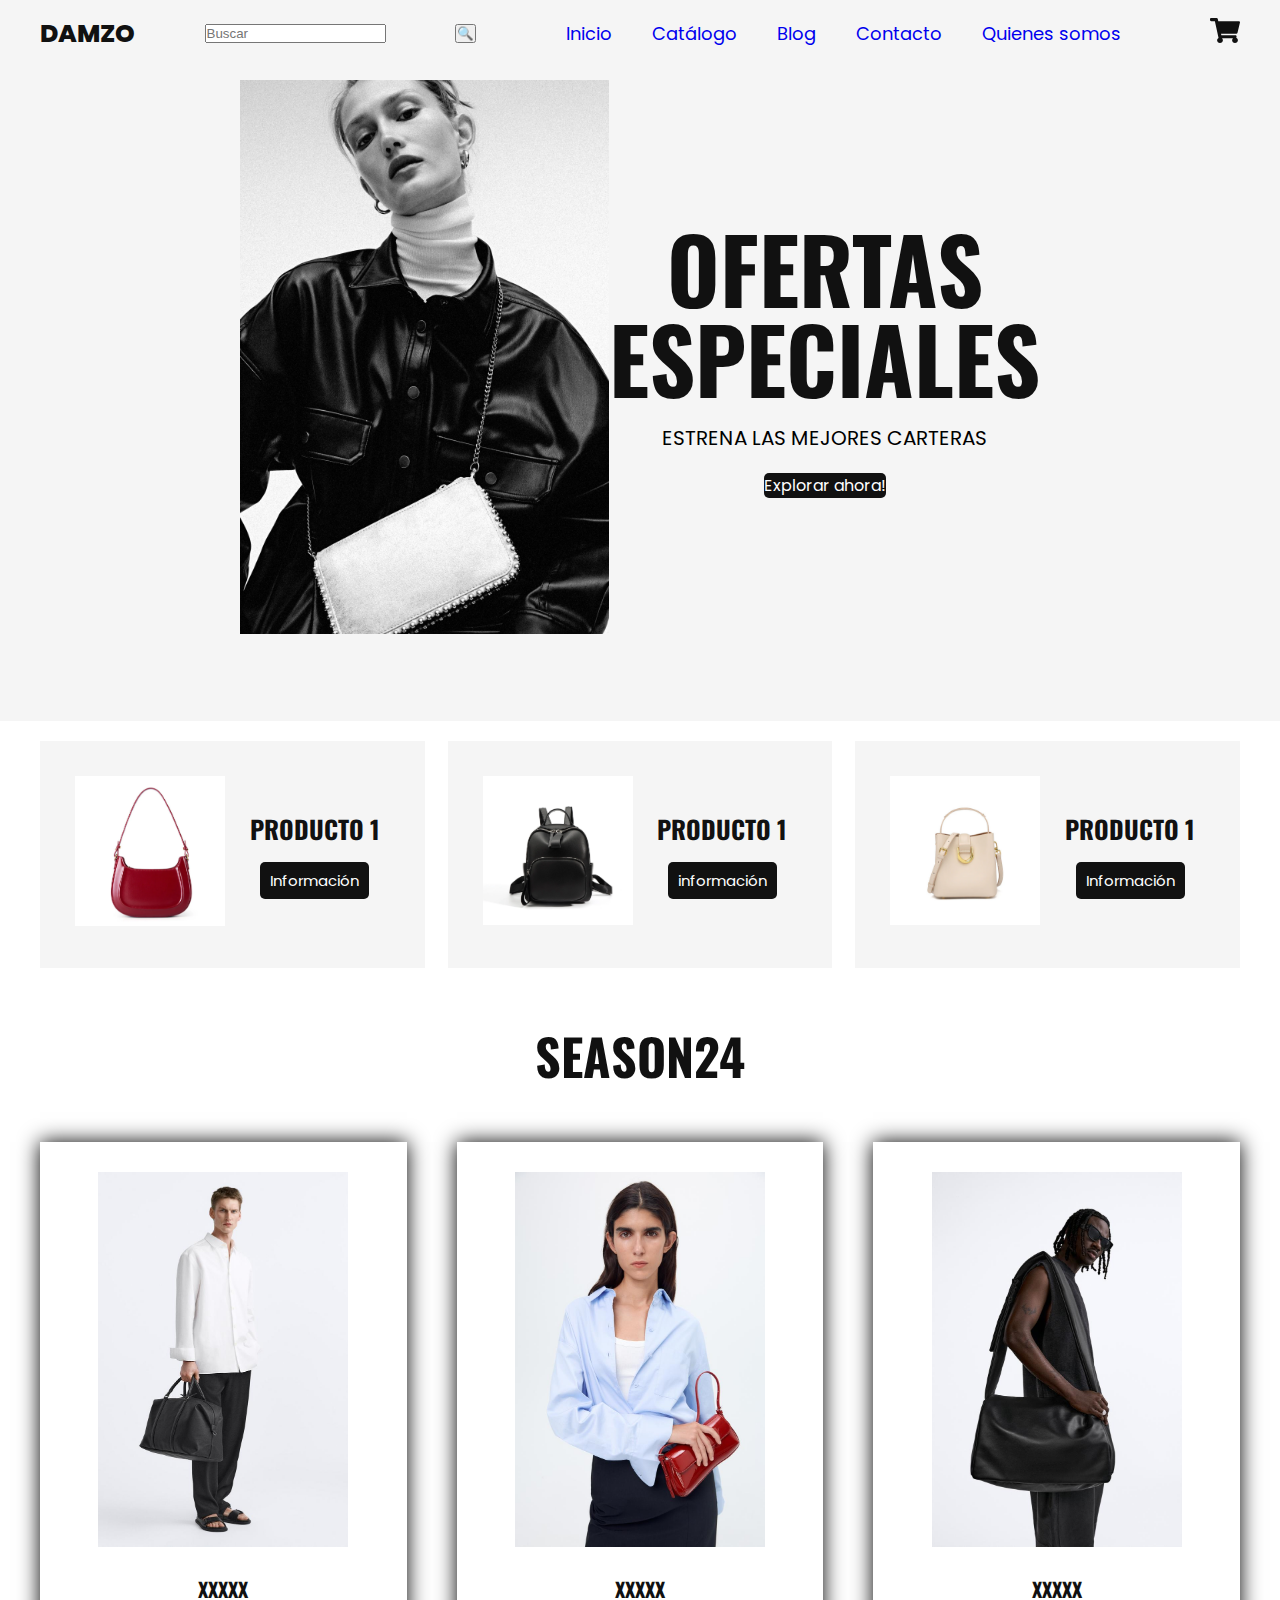
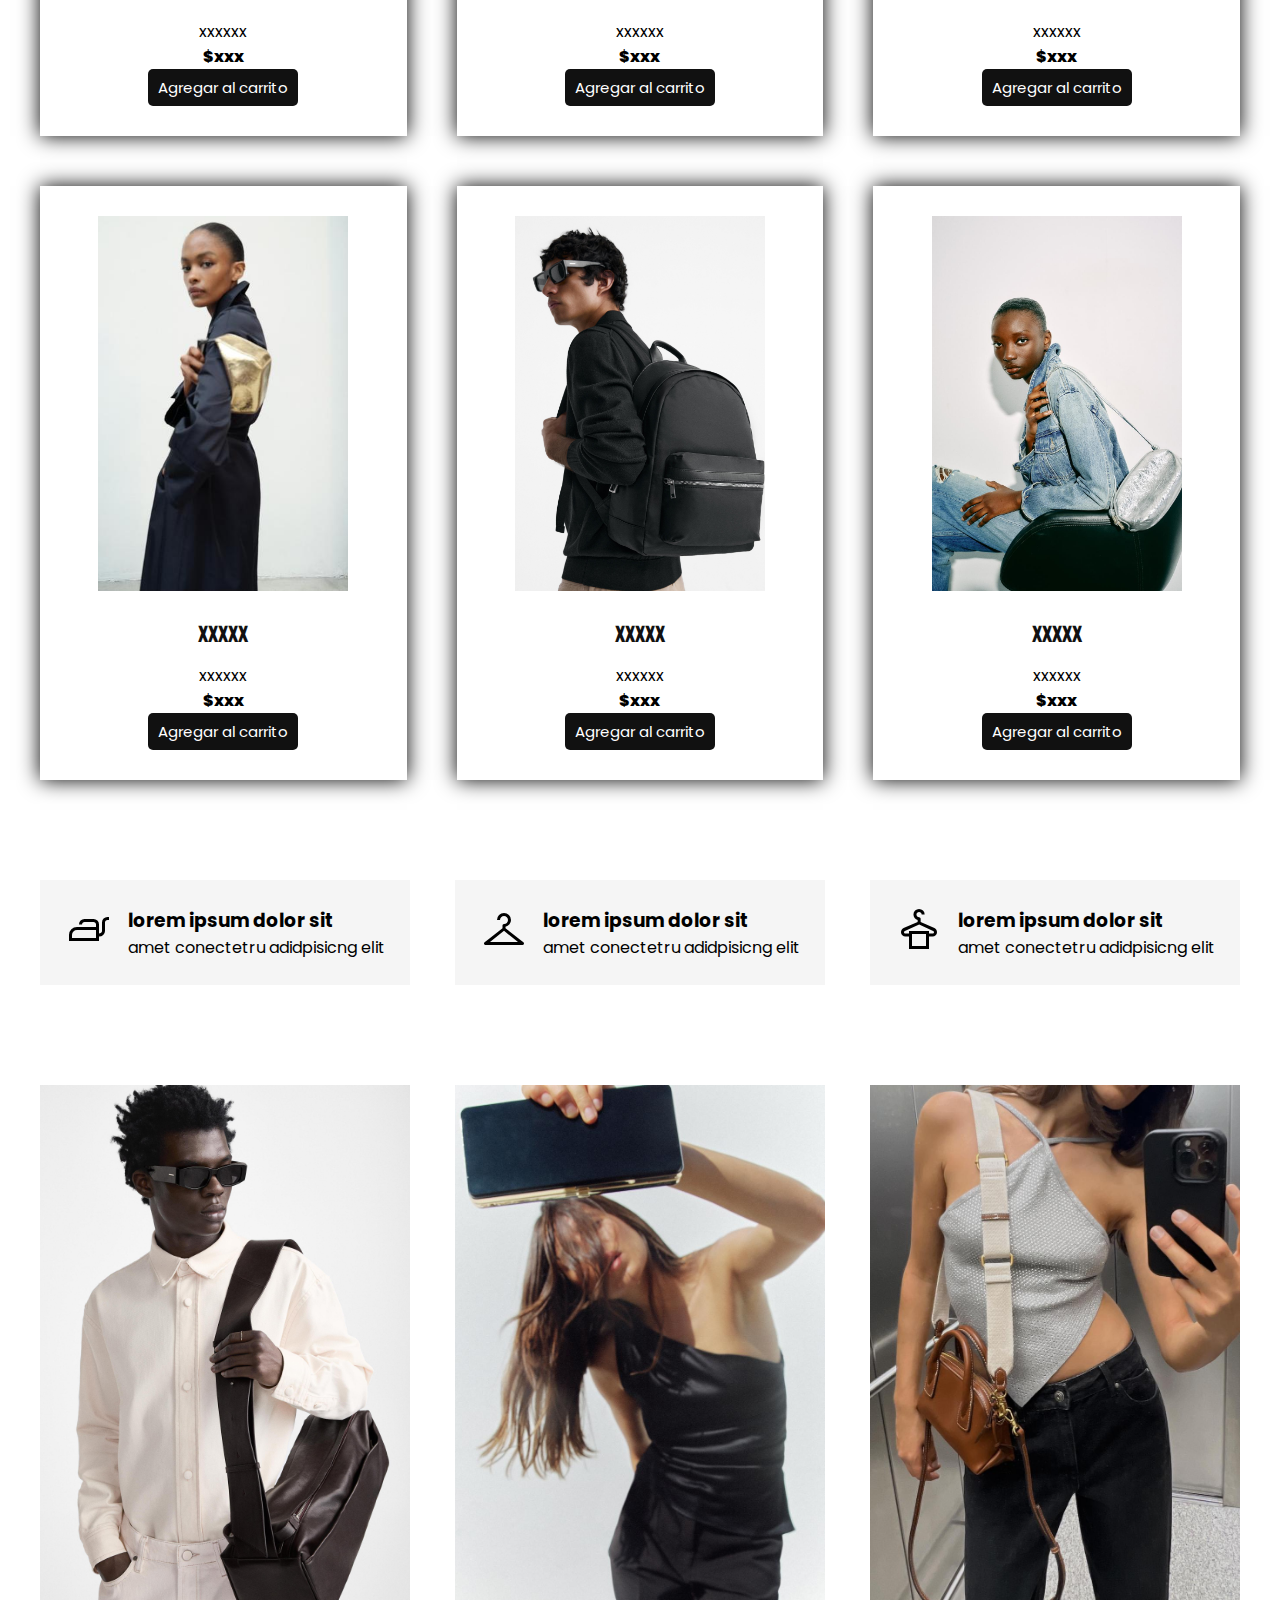
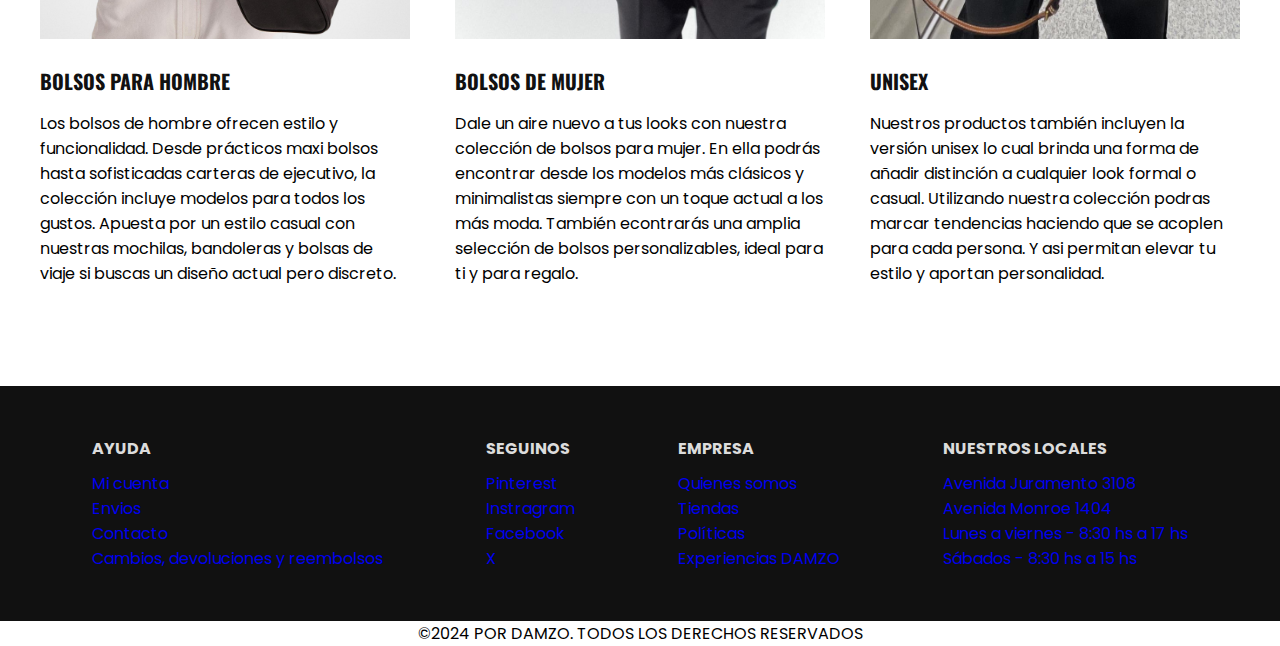
<file: index.html>
<!DOCTYPE html>
<html lang="es">

<head>
    <meta charset="UTF-8">
    <meta http-equiv="X-UA-Compatible" content="IE=edge">
    <meta name="viewport" content="width=device-width, initial-scale=1.0">
    <title>Marroquinería|DAMZO</title>
    <link rel="icon" href="Logo.ico">
    <link rel="stylesheet" href="style.css">
</head>

<body>
    <header class="header">
        <div class="menu container">
            <a href="#" class="logo">DAMZO</a>
            <input type="text" placeholder="Buscar">
            <button>🔍</button>
            <label for="menu">
                <img src="images/Hamburguesa.png" class="menu-icono" alt="menu">
            </label>
            <nav class="navbar">
                <ul>
                    <li><a href="index.html">Inicio</a></li>
                    <li><a href="catalogo.html">Catálogo</a></li>
                    <li><a href="blog.html">Blog</a></li>
                    <li><a href="contacto.html">Contacto</a></li>
                    <li><a href="quienessomos.html">Quienes somos</a></li>
                </ul>
            </nav>
            <div>
                <ul>
                    <li class="submenu">
                        <img src="images/Carrito.svg" id="imagen-carrito" alt="Carrito">
                        <div id="carrito">
                            <table id="lista-carrito">
                                <thead>
                                    <tr>
                                        <th>Imagen</th>
                                        <th>Nombre</th>
                                        <th>Precio</th>
                                        <th></th>
                                    </tr>
                                </thead>
                                <tbody></tbody>
                            </table>
                            <a href="#" id="vaciar carrito" class="btn-2">Vaciar el carrito</a>
                        </div>
                    </li>
                </ul>
            </div>
        </div>
        <!--Banner-->
        <div class="header-content container">
            <div class="header-img">
                <img src="images/Blog2.jpg" alt="">
            </div>
            <div class="header-text">
                <h1>Ofertas especiales</h1>
                <p>Estrena las mejores carteras</p>
                <a href="#" class="btn-1">Explorar ahora!</a>
            </div>
        </div>
    </header>

    <!--Productos-->
    <section class="ofert container">
        <div class="ofert-1">
            <div class="ofert-img">
                <img src="images/Imagen (10).png" alt="">
            </div>
            <div class="ofert-txt">
                <h3>Producto 1</h3>
                <a href="#" class="btn-2">Información</a>
            </div>
        </div>
        <div class="ofert-1">
            <div class="ofert-img">
                <img src="images/Imagen (67).png" alt="">
            </div>
            <div class="ofert-txt">
                <h3>Producto 1</h3>
                <a href="#" class="btn-2">información</a>
            </div>
        </div>
        <div class="ofert-1">
            <div class="ofert-img">
                <img src="images/Imagen (12).png" alt="">
            </div>
            <div class="ofert-txt">
                <h3>Producto 1</h3>
                <a href="#" class="btn-2">Información</a>
            </div>
        </div>
    </section>
    <!--Productos con Precio y especificación-->
    <main class="products container" id="lista-1">
        <h2>SEASON24</h2>
        <div class="product-content">
            <div class="product">
                <img src="images/Hombre1.jpg" alt="">
                <div class="product-txt">
                    <h3>XXXXX</h3>
                    <p>xxxxxx</p>
                    <p class="precio">$xxx</p>
                    <a href="#" class="agregar-carrito btn-2">Agregar al carrito</a>
                </div>
            </div>
            <div class="product">
                <img src="images/Mujer22.jpg" alt="">
                <div class="product-txt">
                    <h3>XXXXX</h3>
                    <p>xxxxxx</p>
                    <p class="precio">$xxx</p>
                    <a href="#" class="agregar-carrito btn-2">Agregar al carrito</a>
                </div>
            </div>
            <div class="product">
                <img src="images/Hombre2.jpg" alt="">
                <div class="product-txt">
                    <h3>XXXXX</h3>
                    <p>xxxxxx</p>
                    <p class="precio">$xxx</p>
                    <a href="#" class="agregar-carrito btn-2">Agregar al carrito</a>
                </div>
            </div>
            <div class="product">
                <img src="images/Mujer27.jpg" alt="">
                <div class="product-txt">
                    <h3>XXXXX</h3>
                    <p>xxxxxx</p>
                    <p class="precio">$xxx</p>
                    <a href="#" class="agregar-carrito btn-2">Agregar al carrito</a>
                </div>
            </div>
            <div class="product">
                <img src="images/Hombre10.jpg" alt="">
                <div class="product-txt">
                    <h3>XXXXX</h3>
                    <p>xxxxxx</p>
                    <p class="precio">$xxx</p>
                    <a href="#" class="agregar-carrito btn-2">Agregar al carrito</a>
                </div>
            </div>
            <div class="product">
                <img src="images/Mujer26.jpg" alt="">
                <div class="product-txt">
                    <h3>XXXXX</h3>
                    <p>xxxxxx</p>
                    <p class="precio">$xxx</p>
                    <a href="#" class="agregar-carrito btn-2">Agregar al carrito</a>
                </div>
            </div>
        </div>
    </main>
    <!--Sección iconos-->
    <section class="icons container">
        <div class="icon-1">
            <div class="icon-img">
                <img src="images/Plancha.svg" alt="">
            </div>
            <div class="icon-txt">
                <h3>lorem ipsum dolor sit</h3>
                <p> amet conectetru adidpisicng elit</p>
            </div>
        </div>
        <div class="icon-1">
            <div class="icon-img">
                <img src="images/Percha.svg" alt="">
            </div>
            <div class="icon-txt">
                <h3>lorem ipsum dolor sit</h3>
                <p> amet conectetru adidpisicng elit</p>
            </div>
        </div>
        <div class="icon-1">
            <div class="icon-img">
                <img src="images/Percha 2.svg" alt="">
            </div>
            <div class="icon-txt">
                <h3>lorem ipsum dolor sit</h3>
                <p> amet conectetru adidpisicng elit</p>
            </div>
        </div>
    </section>
    <!--sección Testimonio-->
    <section class="blog container">

        <div class="blog-1">
            <img src="images/Blog.jpg" alt="">
            <h3>Bolsos para hombre</h3>
            <p>
                Los bolsos de hombre ofrecen estilo y funcionalidad. Desde prácticos maxi bolsos hasta sofisticadas
                carteras de ejecutivo, la colección incluye modelos para todos los gustos. Apuesta por un estilo casual
                con nuestras mochilas, bandoleras y bolsas de viaje si buscas un diseño actual pero discreto.
            </p>
        </div>

        <div class="blog-1">
            <img src="images/Imagen A.1.jpg" alt="">
            <h3>Bolsos de Mujer</h3>
            <p>
                Dale un aire nuevo a tus looks con nuestra colección de bolsos para mujer. En ella podrás
                encontrar desde los modelos más clásicos y minimalistas siempre con un toque actual a los más moda.
                También econtrarás una amplia selección de
                bolsos personalizables, ideal para ti y para regalo.
            </p>
        </div>

        <div class="blog-1">
            <img src="images/Blog4.jpg" alt="">
            <h3>Unisex</h3>
            <p>
                Nuestros productos también incluyen la versión unisex lo cual brinda una forma de añadir distinción a
                cualquier look formal o casual. Utilizando nuestra colección  podras marcar tendencias haciendo que se acoplen para  cada persona.
                Y asi permitan elevar tu estilo y aportan personalidad.
                
            </p>
        </div>
    </section>
    <!--Sección Footer-->
    <section>
        <footer class="footer">
            <div class="footer-content container">
                <div class="link">
                    <h3>Ayuda</h3>
                    <ul>
                        <li><a href="#">Mi cuenta </a></li>
                        <li><a href="#">Envios </a></li>
                        <li><a href="#">Contacto </a></li>
                        <li><a href="#"> Cambios, devoluciones y reembolsos</a></li>
                    </ul>
                </div>
                <div class="link">
                    <h3>Seguinos</h3>
                    <ul>
                        <li><a href="https://ar.pinterest.com/">Pinterest </a></li>
                        <li><a href="https://www.instagram.com/">Instragram </a></li>
                        <li><a href="https://www.facebook.com/?locale=es_LA">Facebook </a></li>
                        <li><a href="https://x.com/?lang=es&mx=2">X</a></li>
                    </ul>
                </div>
                <div class="link">
                    <h3>Empresa</h3>
                    <ul>
                        <li><a href="#">Quienes somos </a></li>
                        <li><a href="#">Tiendas </a></li>
                        <li><a href="#">Políticas </a></li>
                        <li><a href="#">Experiencias DAMZO </a></li>
                    </ul>
                </div>
                <div class="link">
                    <h3>Nuestros Locales</h3>
                    <ul>
                        <li><a href="https://g.co/kgs/FihYziq">Avenida Juramento 3108</a></li>
                        <li><a href="https://g.co/kgs/H3PQqcC">Avenida Monroe 1404</a></li>
                        <li><a href="#">Lunes a viernes - 8:30 hs a 17 hs</a></li>
                        <li><a href="#">Sábados - 8:30 hs a 15 hs</a></li>
                    </ul>
                </div>
            </div>
        </footer>
        <footer class="footer-content">
            <p>©2024 POR DAMZO. TODOS LOS DERECHOS RESERVADOS</p>
        </footer>

    </section>
</body>

</html>
</file>
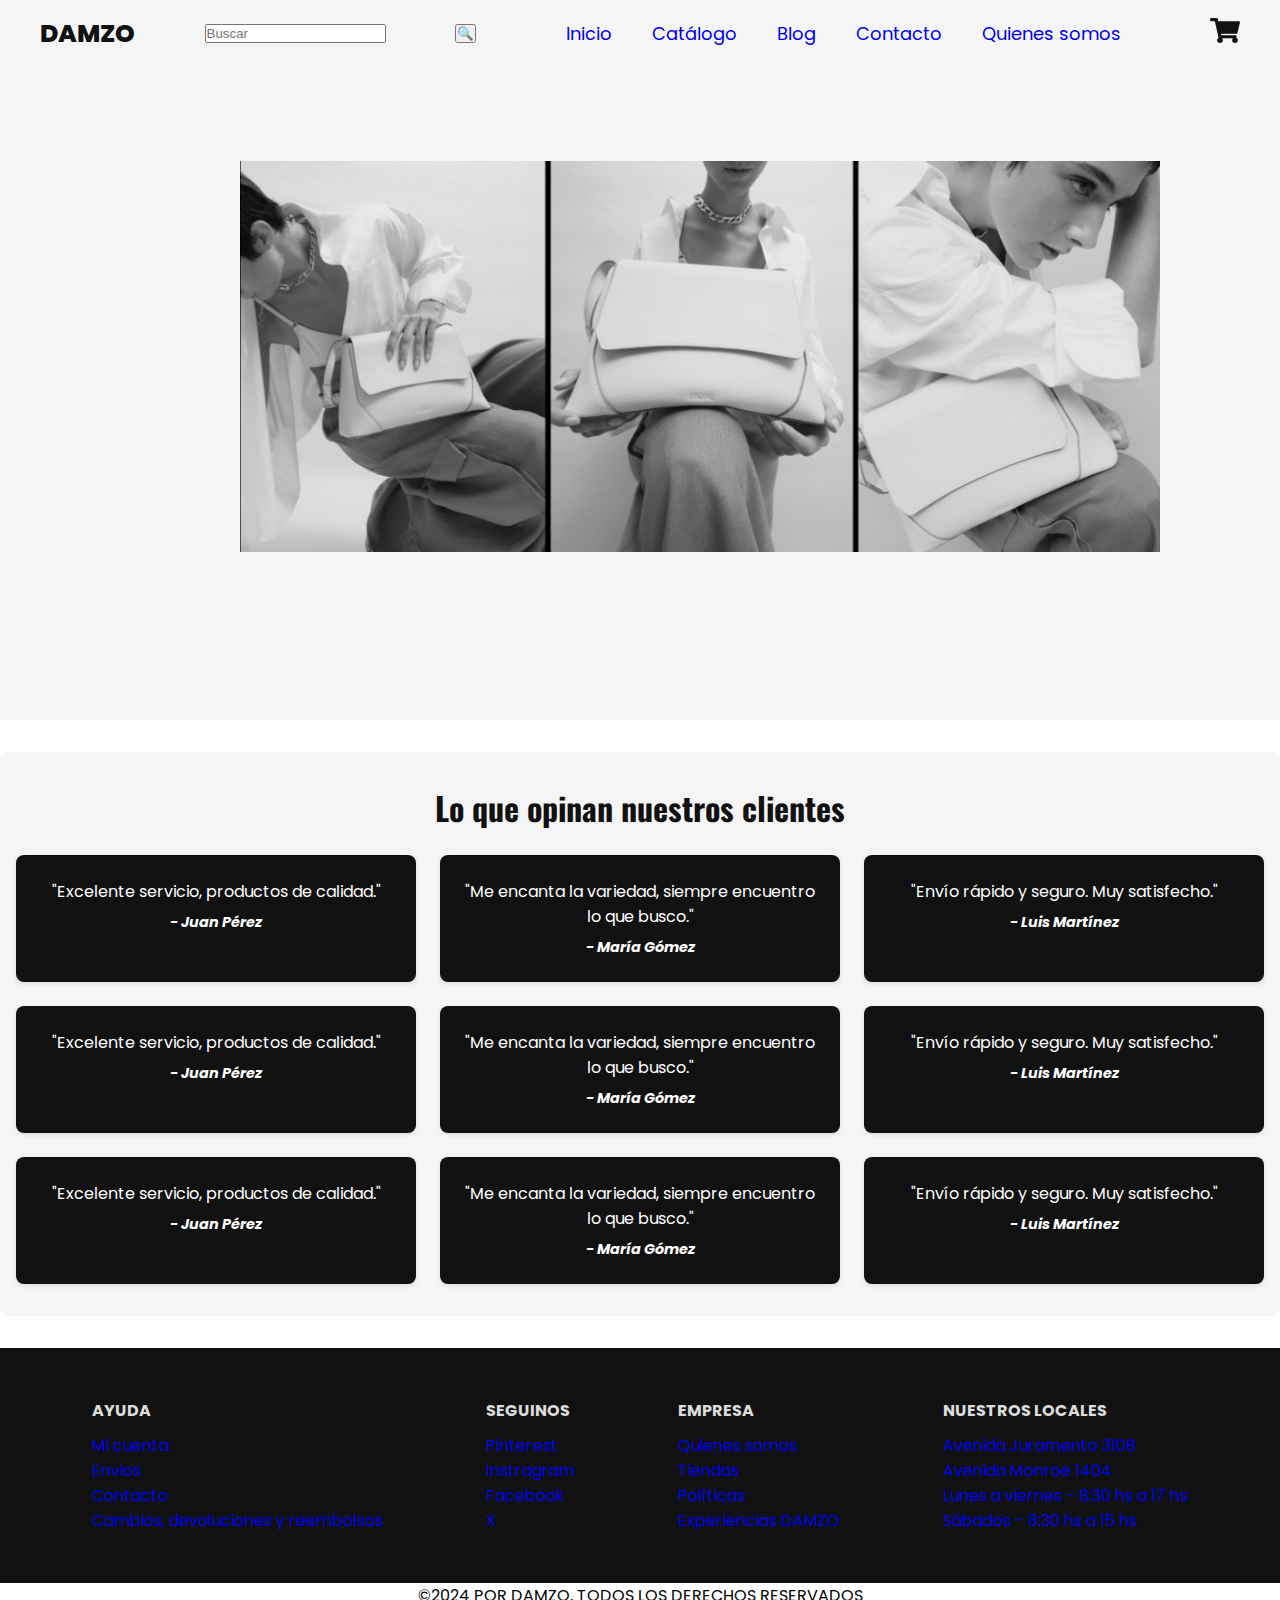
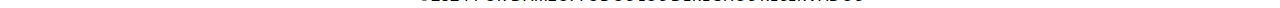
<file: blog.html>
<!DOCTYPE html>
<html lang="es">

<head>
    <meta charset="UTF-8">
    <meta http-equiv="X-UA-Compatible" content="IE=edge">
    <meta name="viewport" content="width=device-width, initial-scale=1.0">
    <title>Marroquinería|DAMZO|Blog</title>
    <link rel="icon" href="Logo.ico">
    <link rel="stylesheet" href="style.css">
</head>

<body>
    <header class="header">
        <div class="menu container">
            <a href="#" class="logo">DAMZO</a>
            <input type="text" placeholder="Buscar">
            <button>🔍</button>
            <label for="menu">
                <img src="images/Hamburguesa.png" class="menu-icono" alt="menu">
            </label>
            <nav class="navbar">
                <ul>
                    <li><a href="index.html">Inicio</a></li>
                    <li><a href="catalogo.html">Catálogo</a></li>
                    <li><a href="blog.html">Blog</a></li>
                    <li><a href="contacto.html">Contacto</a></li>
                    <li><a href="quienessomos.html">Quienes somos</a></li>
                </ul>
            </nav>
            <div>
                <ul>
                    <li class="submenu">
                        <img src="images/Carrito.svg" id="imagen-carrito" alt="Carrito">
                        <div id="carrito">
                            <table id="lista-carrito">
                                <thead>
                                    <tr>
                                        <th>Imagen</th>
                                        <th>Nombre</th>
                                        <th>Precio</th>
                                        <th></th>
                                    </tr>
                                </thead>
                                <tbody></tbody>
                            </table>
                            <a href="#" id="vaciar carrito" class="btn-2">Vaciar el carrito</a>
                        </div>
                    </li>
                </ul>
            </div>
        </div>
        <!--Banner-->
        <div class="header-content container">
            <div class="header-img">
            <img src="images/catalog.png" alt="Imagen 1" style="max-width: 230%; max-height: 200%;">

            </div>
        </div>
    </header>
      <!-- Testimonios -->
  <section class="testimonios">
    <h2>Lo que opinan nuestros clientes</h2>
    <div class="testimonios-grid">
      <div class="testimonio">
        <p>"Excelente servicio, productos de calidad."</p>
        <h4>- Juan Pérez</h4>
      </div>
      <div class="testimonio">
        <p>"Me encanta la variedad, siempre encuentro lo que busco."</p>
        <h4>- María Gómez</h4>
      </div>
      <div class="testimonio">
        <p>"Envío rápido y seguro. Muy satisfecho."</p>
        <h4>- Luis Martínez</h4>
      </div>
    </div>
    <div class="testimonios-grid">
        <div class="testimonio">
          <p>"Excelente servicio, productos de calidad."</p>
          <h4>- Juan Pérez</h4>
        </div>
        <div class="testimonio">
          <p>"Me encanta la variedad, siempre encuentro lo que busco."</p>
          <h4>- María Gómez</h4>
        </div>
        <div class="testimonio">
          <p>"Envío rápido y seguro. Muy satisfecho."</p>
          <h4>- Luis Martínez</h4>
        </div>
      </div>
      <div class="testimonios-grid">
        <div class="testimonio">
          <p>"Excelente servicio, productos de calidad."</p>
          <h4>- Juan Pérez</h4>
        </div>
        <div class="testimonio">
          <p>"Me encanta la variedad, siempre encuentro lo que busco."</p>
          <h4>- María Gómez</h4>
        </div>
        <div class="testimonio">
          <p>"Envío rápido y seguro. Muy satisfecho."</p>
          <h4>- Luis Martínez</h4>
        </div>
      </div>
  </section>

    <!--Sección Footer-->
    <section>
        <footer class="footer">
            <div class="footer-content container">
                <div class="link">
                    <h3>Ayuda</h3>
                    <ul>
                        <li><a href="#">Mi cuenta </a></li>
                        <li><a href="#">Envios </a></li>
                        <li><a href="#">Contacto </a></li>
                        <li><a href="#"> Cambios, devoluciones y reembolsos</a></li>
                    </ul>
                </div>
                <div class="link">
                    <h3>Seguinos</h3>
                    <ul>
                        <li><a href="https://ar.pinterest.com/">Pinterest </a></li>
                        <li><a href="https://www.instagram.com/">Instragram </a></li>
                        <li><a href="https://www.facebook.com/?locale=es_LA">Facebook </a></li>
                        <li><a href="https://x.com/?lang=es&mx=2">X</a></li>
                    </ul>
                </div>
                <div class="link">
                    <h3>Empresa</h3>
                    <ul>
                        <li><a href="#">Quienes somos </a></li>
                        <li><a href="#">Tiendas </a></li>
                        <li><a href="#">Políticas </a></li>
                        <li><a href="#">Experiencias DAMZO </a></li>
                    </ul>
                </div>
                <div class="link">
                    <h3>Nuestros Locales</h3>
                    <ul>
                        <li><a href="https://g.co/kgs/FihYziq">Avenida Juramento 3108</a></li>
                        <li><a href="https://g.co/kgs/H3PQqcC">Avenida Monroe 1404</a></li>
                        <li><a href="#">Lunes a viernes - 8:30 hs a 17 hs</a></li>
                        <li><a href="#">Sábados - 8:30 hs a 15 hs</a></li>
                    </ul>
                </div>
            </div>
        </footer>
        <footer class="footer-content">
            <p>©2024 POR DAMZO. TODOS LOS DERECHOS RESERVADOS</p>
        </footer>

    </section>
</body>

</html>
</file>
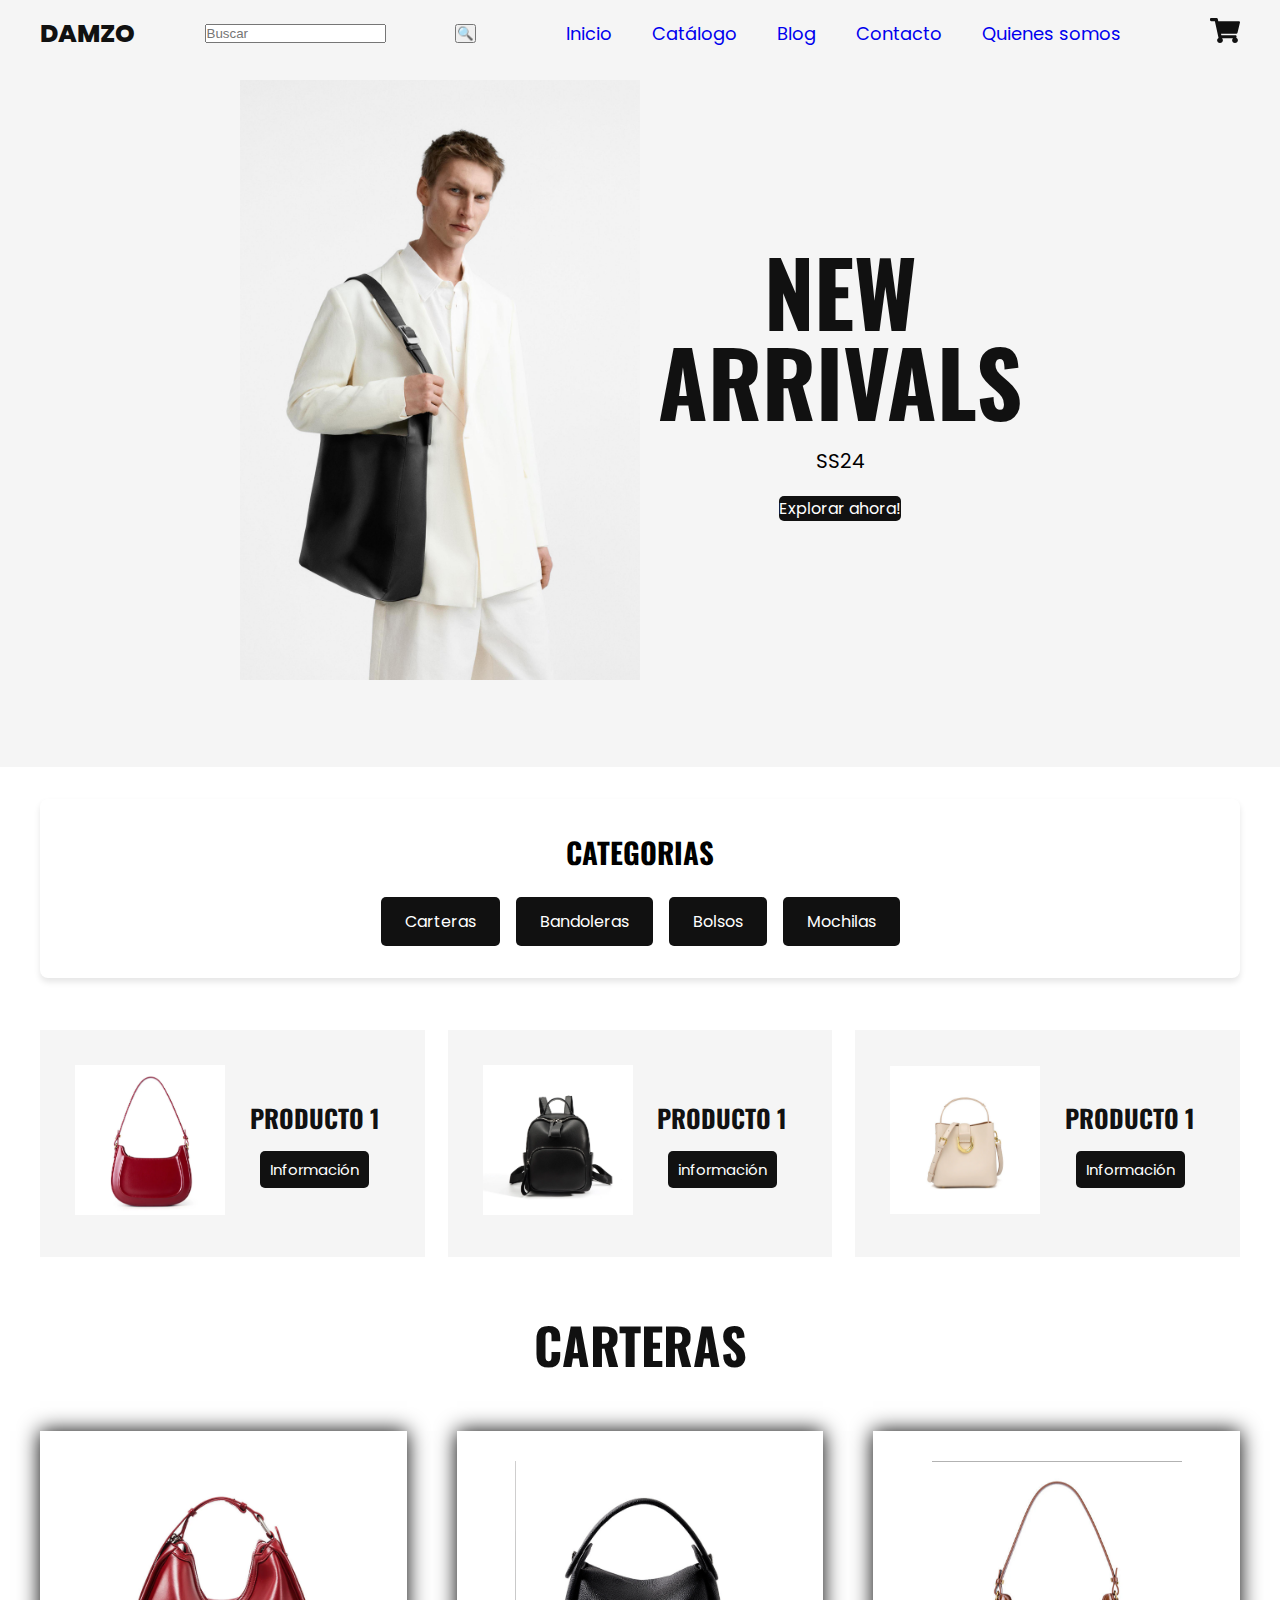
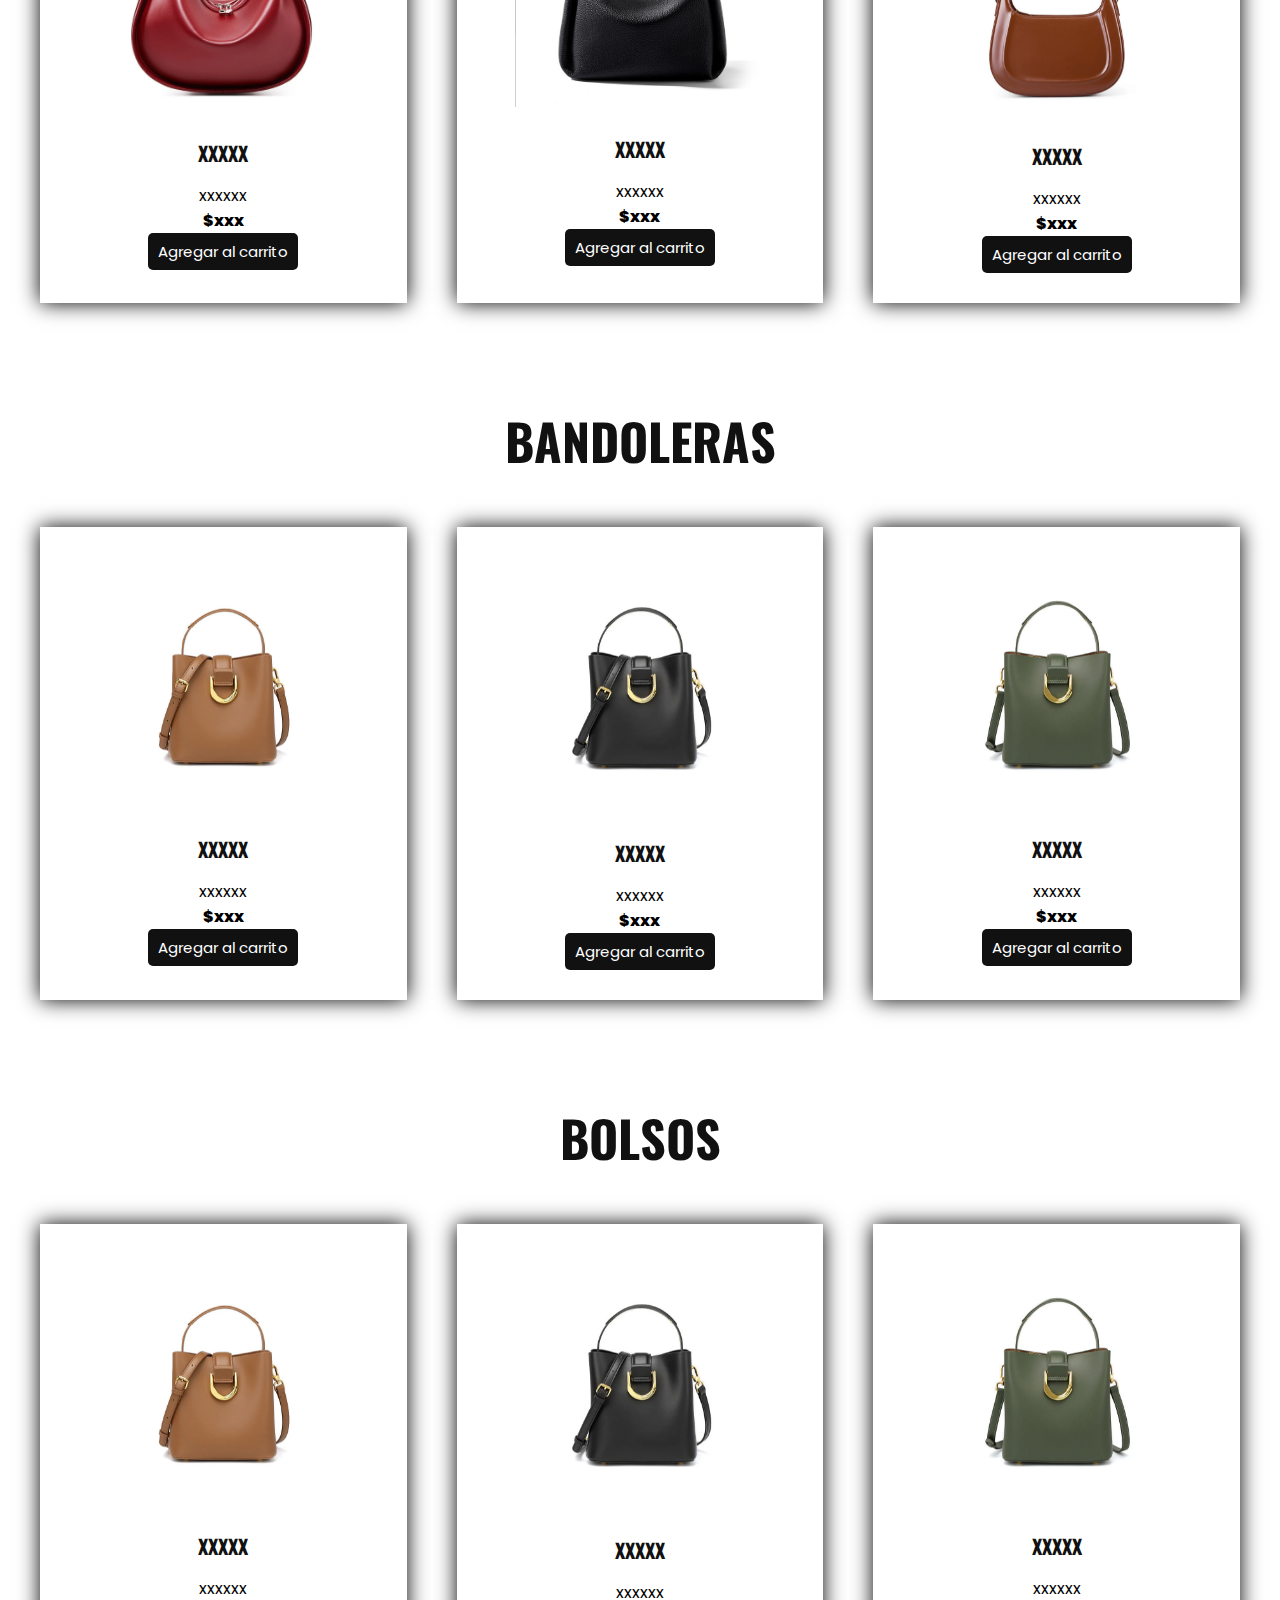
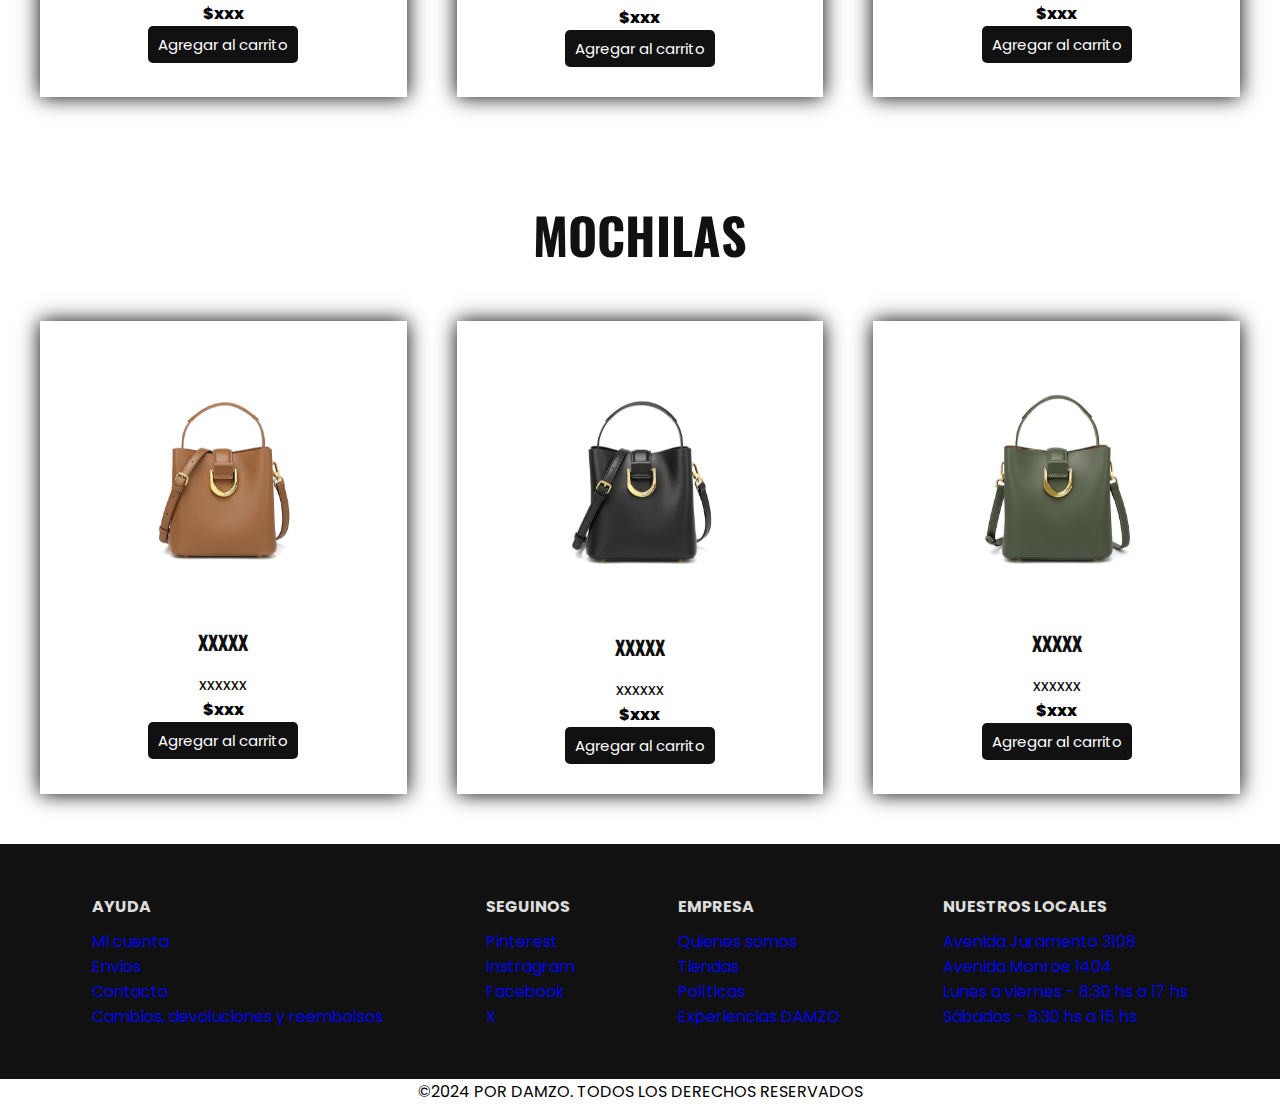
<file: catalogo.html>
<!DOCTYPE html>
<html lang="es">

<head>
    <meta charset="UTF-8">
    <meta http-equiv="X-UA-Compatible" content="IE=edge">
    <meta name="viewport" content="width=device-width, initial-scale=1.0">
    <title>Marroquinería|DAMZO|Catálogo</title>
    <link rel="icon" href="Logo.ico">
    <link rel="stylesheet" href="style.css">
</head>

<body>
    <header class="header">
        <div class="menu container">
            <a href="#" class="logo">DAMZO</a>
            <input type="text" placeholder="Buscar">
            <button>🔍</button>
            <label for="menu">
                <img src="images/Hamburguesa.png" class="menu-icono" alt="menu">
            </label>
            <nav class="navbar">
                <ul>
                    <li><a href="index.html">Inicio</a></li>
                    <li><a href="catalogo.html">Catálogo</a></li>
                    <li><a href="blog.html">Blog</a></li>
                    <li><a href="contacto.html">Contacto</a></li>
                    <li><a href="quienessomos.html">Quienes somos</a></li>
                </ul>
            </nav>
            <div>
                <ul>
                    <li class="submenu">
                        <img src="images/Carrito.svg" id="imagen-carrito" alt="Carrito">
                        <div id="carrito">
                            <table id="lista-carrito">
                                <thead>
                                    <tr>
                                        <th>Imagen</th>
                                        <th>Nombre</th>
                                        <th>Precio</th>
                                        <th></th>
                                    </tr>
                                </thead>
                                <tbody></tbody>
                            </table>
                            <a href="#" id="vaciar carrito" class="btn-2">Vaciar el carrito</a>
                        </div>
                    </li>
                </ul>
            </div>
        </div>
    <!--Banner-->
        <div class="header-content container">
            <div class="header-img">
                <img src="images/Hombre13.jpg" alt="">
            </div>
            <div class="header-text">
                <h1>NEW ARRIVALS</h1>
                <p>SS24</p>
                <a href="#" class="btn-1">Explorar ahora!</a>
            </div>
        </div>
    </header>
      <!-- Filtros -->
  <section class="filtros">
    <h2>CATEGORIAS</h2>
    <div class="filtros-grid">
      <button>Carteras</button>
      <button>Bandoleras</button>
      <button>Bolsos</button>
      <button>Mochilas</button>
    </div>
  </section>
    <!--Productos-->
    <section class="ofert container">
        <div class="ofert-1">
            <div class="ofert-img">
                <img src="images/Imagen (10).png" alt="">
            </div>
            <div class="ofert-txt">
                <h3>Producto 1</h3>
                <a href="#" class="btn-2">Información</a>
            </div>
        </div>
        <div class="ofert-1">
            <div class="ofert-img">
                <img src="images/Imagen (67).png" alt="">
            </div>
            <div class="ofert-txt">
                <h3>Producto 1</h3>
                <a href="#" class="btn-2">información</a>
            </div>
        </div>
        <div class="ofert-1">
            <div class="ofert-img">
                <img src="images/Imagen (12).png" alt="">
            </div>
            <div class="ofert-txt">
                <h3>Producto 1</h3>
                <a href="#" class="btn-2">Información</a>
            </div>
        </div>
    </section>
    <!--Productos con Precio y especificación-->
    <main class="products container" id="lista-1">
        <h2>CARTERAS</h2>
        <div class="product-content">
            <div class="product">
                <img src="images/Imagen (69).png" alt="">
                <div class="product-txt">
                    <h3>XXXXX</h3>
                    <p>xxxxxx</p>
                    <p class="precio">$xxx</p>
                    <a href="#" class="agregar-carrito btn-2">Agregar al carrito</a>
                </div>
            </div>
            <div class="product">
                <img src="images/Imagen (78).png" alt="">
                <div class="product-txt">
                    <h3>XXXXX</h3>
                    <p>xxxxxx</p>
                    <p class="precio">$xxx</p>
                    <a href="#" class="agregar-carrito btn-2">Agregar al carrito</a>
                </div>
            </div>
            <div class="product">
                <img src="images/Imagen (8).png" alt="">
                <div class="product-txt">
                    <h3>XXXXX</h3>
                    <p>xxxxxx</p>
                    <p class="precio">$xxx</p>
                    <a href="#" class="agregar-carrito btn-2">Agregar al carrito</a>
                </div>
            </div>
            </div>
        </div>
    </main>
    <main class="products container" id="lista-1">
        <h2>BANDOLERAS</h2>
        <div class="product-content">
            <div class="product">
                <img src="images/Imagen (13).png" alt="">
                <div class="product-txt">
                    <h3>XXXXX</h3>
                    <p>xxxxxx</p>
                    <p class="precio">$xxx</p>
                    <a href="#" class="agregar-carrito btn-2">Agregar al carrito</a>
                </div>
            </div>
            <div class="product">
                <img src="images/Imagen (14).png" alt="">
                <div class="product-txt">
                    <h3>XXXXX</h3>
                    <p>xxxxxx</p>
                    <p class="precio">$xxx</p>
                    <a href="#" class="agregar-carrito btn-2">Agregar al carrito</a>
                </div>
            </div>
            <div class="product">
                <img src="images/Imagen (15).png" alt="">
                <div class="product-txt">
                    <h3>XXXXX</h3>
                    <p>xxxxxx</p>
                    <p class="precio">$xxx</p>
                    <a href="#" class="agregar-carrito btn-2">Agregar al carrito</a>
                </div>
            </div>
            </div>
        </div>
    </main>
    <main class="products container" id="lista-1">
        <h2>BOLSOS</h2>
        <div class="product-content">
            <div class="product">
                <img src="images/Imagen (13).png" alt="">
                <div class="product-txt">
                    <h3>XXXXX</h3>
                    <p>xxxxxx</p>
                    <p class="precio">$xxx</p>
                    <a href="#" class="agregar-carrito btn-2">Agregar al carrito</a>
                </div>
            </div>
            <div class="product">
                <img src="images/Imagen (14).png" alt="">
                <div class="product-txt">
                    <h3>XXXXX</h3>
                    <p>xxxxxx</p>
                    <p class="precio">$xxx</p>
                    <a href="#" class="agregar-carrito btn-2">Agregar al carrito</a>
                </div>
            </div>
            <div class="product">
                <img src="images/Imagen (15).png" alt="">
                <div class="product-txt">
                    <h3>XXXXX</h3>
                    <p>xxxxxx</p>
                    <p class="precio">$xxx</p>
                    <a href="#" class="agregar-carrito btn-2">Agregar al carrito</a>
                </div>
            </div>
            </div>
        </div>
    </main>
    <main class="products container" id="lista-1">
        <h2>MOCHILAS</h2>
        <div class="product-content">
            <div class="product">
                <img src="images/Imagen (13).png" alt="">
                <div class="product-txt">
                    <h3>XXXXX</h3>
                    <p>xxxxxx</p>
                    <p class="precio">$xxx</p>
                    <a href="#" class="agregar-carrito btn-2">Agregar al carrito</a>
                </div>
            </div>
            <div class="product">
                <img src="images/Imagen (14).png" alt="">
                <div class="product-txt">
                    <h3>XXXXX</h3>
                    <p>xxxxxx</p>
                    <p class="precio">$xxx</p>
                    <a href="#" class="agregar-carrito btn-2">Agregar al carrito</a>
                </div>
            </div>
            <div class="product">
                <img src="images/Imagen (15).png" alt="">
                <div class="product-txt">
                    <h3>XXXXX</h3>
                    <p>xxxxxx</p>
                    <p class="precio">$xxx</p>
                    <a href="#" class="agregar-carrito btn-2">Agregar al carrito</a>
                </div>
            </div>
            </div>
        </div>
    </main>
    <!--Sección Footer-->
    <section>
        <footer class="footer">
            <div class="footer-content container">
                <div class="link">
                    <h3>Ayuda</h3>
                    <ul>
                        <li><a href="#">Mi cuenta </a></li>
                        <li><a href="#">Envios </a></li>
                        <li><a href="#">Contacto </a></li>
                        <li><a href="#"> Cambios, devoluciones y reembolsos</a></li>
                    </ul>
                </div>
                <div class="link">
                    <h3>Seguinos</h3>
                    <ul>
                        <li><a href="https://ar.pinterest.com/">Pinterest </a></li>
                        <li><a href="https://www.instagram.com/">Instragram </a></li>
                        <li><a href="https://www.facebook.com/?locale=es_LA">Facebook </a></li>
                        <li><a href="https://x.com/?lang=es&mx=2">X</a></li>
                    </ul>
                </div>
                <div class="link">
                    <h3>Empresa</h3>
                    <ul>
                        <li><a href="#">Quienes somos </a></li>
                        <li><a href="#">Tiendas </a></li>
                        <li><a href="#">Políticas </a></li>
                        <li><a href="#">Experiencias DAMZO </a></li>
                    </ul>
                </div>
                <div class="link">
                    <h3>Nuestros Locales</h3>
                    <ul>
                        <li><a href="https://g.co/kgs/FihYziq">Avenida Juramento 3108</a></li>
                        <li><a href="https://g.co/kgs/H3PQqcC">Avenida Monroe 1404</a></li>
                        <li><a href="#">Lunes a viernes - 8:30 hs a 17 hs</a></li>
                        <li><a href="#">Sábados - 8:30 hs a 15 hs</a></li>
                    </ul>
                </div>
            </div>
        </footer>
        <footer class="footer-content">
            <p>©2024 POR DAMZO. TODOS LOS DERECHOS RESERVADOS</p>
          </footer>

    </section>
</body>
</html>
</file>
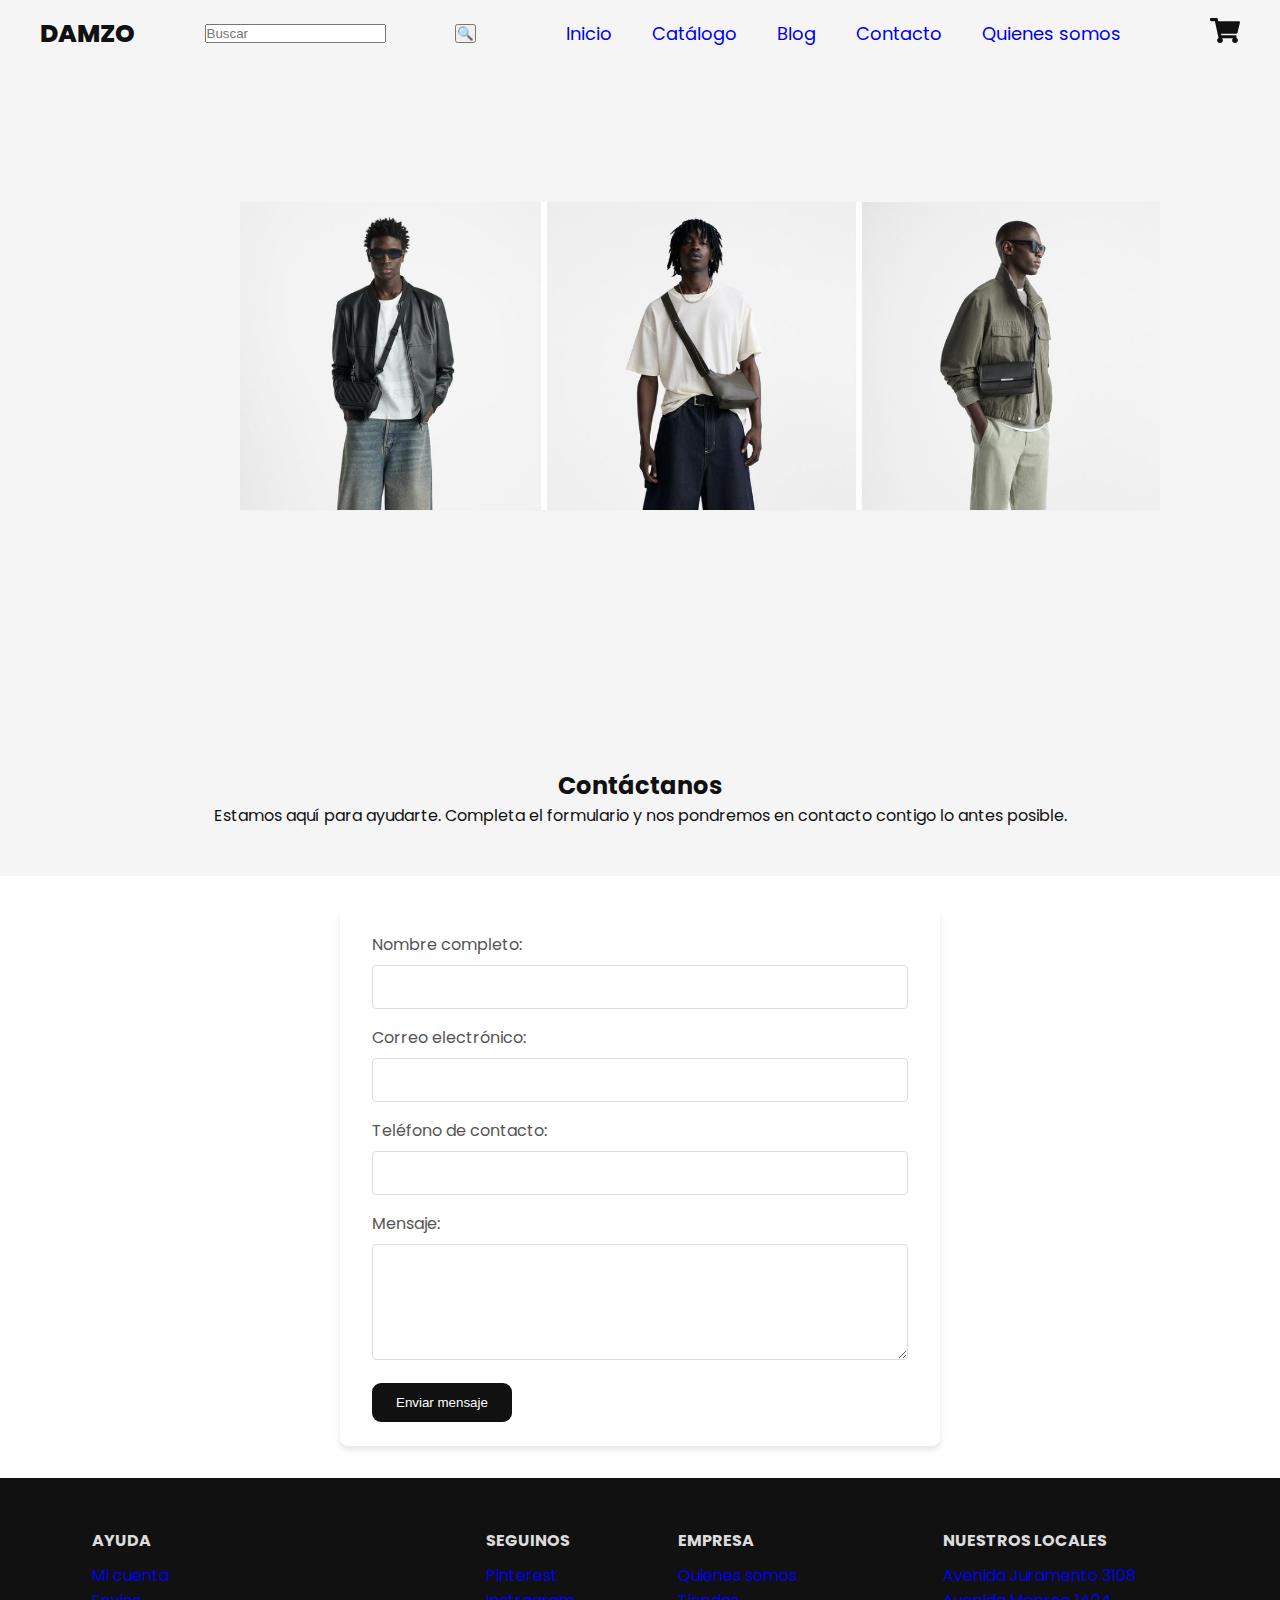
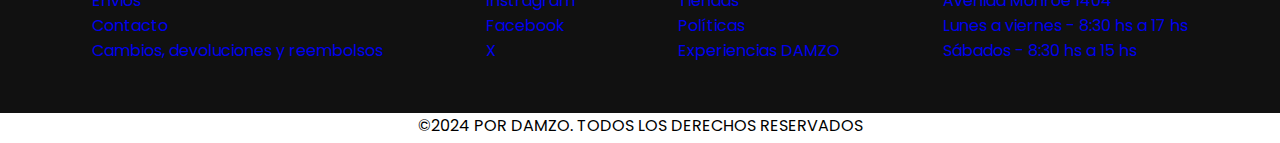
<file: contacto.html>
<!DOCTYPE html>
<html lang="es">

<head>
    <meta charset="UTF-8">
    <meta http-equiv="X-UA-Compatible" content="IE=edge">
    <meta name="viewport" content="width=device-width, initial-scale=1.0">
    <title>Marroquinería|DAMZO|Contacto</title>
    <link rel="icon" href="Logo.ico">
    <link rel="stylesheet" href="style.css">
</head>

<body>
    <header class="header">
        <div class="menu container">
            <a href="#" class="logo">DAMZO</a>
            <input type="text" placeholder="Buscar">
            <button>🔍</button>
            <label for="menu">
                <img src="images/Hamburguesa.png" class="menu-icono" alt="menu">
            </label>
            <nav class="navbar">
                <ul>
                    <li><a href="index.html">Inicio</a></li>
                    <li><a href="catalogo.html">Catálogo</a></li>
                    <li><a href="blog.html">Blog</a></li>
                    <li><a href="contacto.html">Contacto</a></li>
                    <li><a href="quienessomos.html">Quienes somos</a></li>
                </ul>
            </nav>
            <div>
                <ul>
                    <li class="submenu">
                        <img src="images/Carrito.svg" id="imagen-carrito" alt="Carrito">
                        <div id="carrito">
                            <table id="lista-carrito">
                                <thead>
                                    <tr>
                                        <th>Imagen</th>
                                        <th>Nombre</th>
                                        <th>Precio</th>
                                        <th></th>
                                    </tr>
                                </thead>
                                <tbody></tbody>
                            </table>
                            <a href="#" id="vaciar carrito" class="btn-2">Vaciar el carrito</a>
                        </div>
                    </li>
                </ul>
            </div>
        </div>
        <!--Banner-->
        <div class="header-content container">
            <div class="header-img">
                <img src="images/catalog2.png" alt="Imagen 1" style="max-width: 230%; max-height: 200%;">
            </div>
        </div>
    </header>
    <!-- Hero de Contacto -->
  <section class="contacto-hero">
    <h2>Contáctanos</h2>
    <p>Estamos aquí para ayudarte. Completa el formulario y nos pondremos en contacto contigo lo antes posible.</p>
  </section>

  <!-- Formulario de Contacto -->
  <section class="contacto-form">
    <form>
      <label for="nombre">Nombre completo:</label>
      <input type="text" id="nombre" name="nombre" required>

      <label for="email">Correo electrónico:</label>
      <input type="email" id="email" name="email" required>

      <label for="Teléfono">Teléfono de contacto:</label>
      <input type="tel" id="Teléfono" name="Teléfono" required>

      <label for="mensaje">Mensaje:</label>
      <textarea id="mensaje" name="mensaje" rows="5" required></textarea>

      <button type="submit">Enviar mensaje</button>
    </form>
  </section>

    <!--Sección Footer-->
    <section>
        <footer class="footer">
            <div class="footer-content container">
                <div class="link">
                    <h3>Ayuda</h3>
                    <ul>
                        <li><a href="#">Mi cuenta </a></li>
                        <li><a href="#">Envios </a></li>
                        <li><a href="#">Contacto </a></li>
                        <li><a href="#"> Cambios, devoluciones y reembolsos</a></li>
                    </ul>
                </div>
                <div class="link">
                    <h3>Seguinos</h3>
                    <ul>
                        <li><a href="https://ar.pinterest.com/">Pinterest </a></li>
                        <li><a href="https://www.instagram.com/">Instragram </a></li>
                        <li><a href="https://www.facebook.com/?locale=es_LA">Facebook </a></li>
                        <li><a href="https://x.com/?lang=es&mx=2">X</a></li>
                    </ul>
                </div>
                <div class="link">
                    <h3>Empresa</h3>
                    <ul>
                        <li><a href="#">Quienes somos </a></li>
                        <li><a href="#">Tiendas </a></li>
                        <li><a href="#">Políticas </a></li>
                        <li><a href="#">Experiencias DAMZO </a></li>
                    </ul>
                </div>
                <div class="link">
                    <h3>Nuestros Locales</h3>
                    <ul>
                        <li><a href="https://g.co/kgs/FihYziq">Avenida Juramento 3108</a></li>
                        <li><a href="https://g.co/kgs/H3PQqcC">Avenida Monroe 1404</a></li>
                        <li><a href="#">Lunes a viernes - 8:30 hs a 17 hs</a></li>
                        <li><a href="#">Sábados - 8:30 hs a 15 hs</a></li>
                    </ul>
                </div>
            </div>
        </footer>
        <footer class="footer-content">
            <p>©2024 POR DAMZO. TODOS LOS DERECHOS RESERVADOS</p>
        </footer>

    </section>
</body>

</html>
</file>
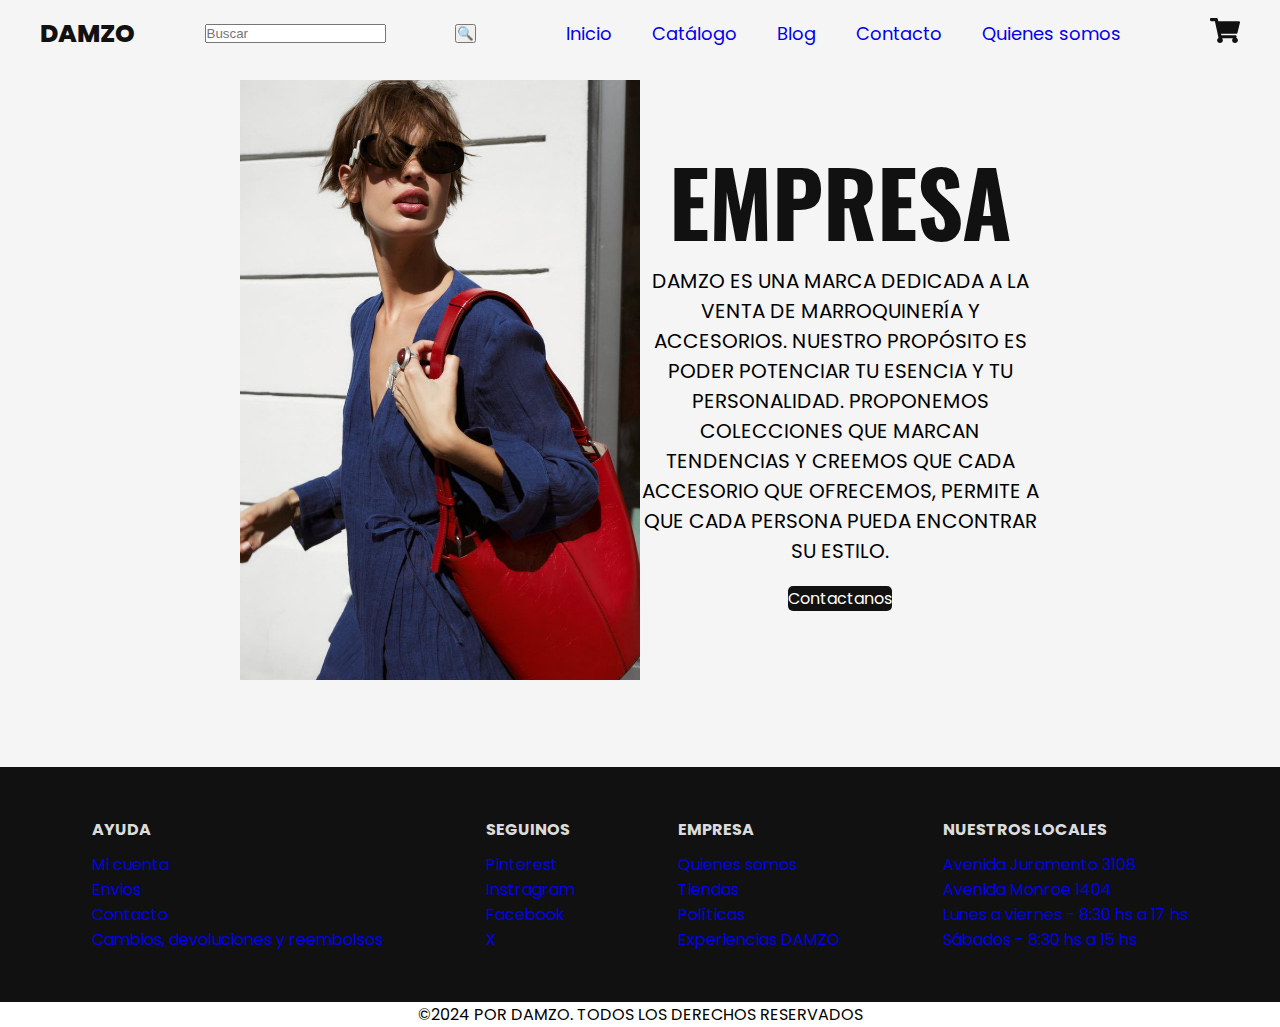
<file: quienessomos.html>
<!DOCTYPE html>
<html lang="es">

<head>
    <meta charset="UTF-8">
    <meta http-equiv="X-UA-Compatible" content="IE=edge">
    <meta name="viewport" content="width=device-width, initial-scale=1.0">
    <title>Marroquinería|DAMZO</title>
    <link rel="icon" href="Logo.ico">
    <link rel="stylesheet" href="style.css">
</head>

<body>
    <header class="header">
        <div class="menu container">
            <a href="#" class="logo">DAMZO</a>
            <input type="text" placeholder="Buscar">
            <button>🔍</button>
            <label for="menu">
                <img src="images/Hamburguesa.png" class="menu-icono" alt="menu">
            </label>
            <nav class="navbar">
                <ul>
                    <li><a href="index.html">Inicio</a></li>
                    <li><a href="catalogo.html">Catálogo</a></li>
                    <li><a href="blog.html">Blog</a></li>
                    <li><a href="contacto.html">Contacto</a></li>
                    <li><a href="quienessomos.html">Quienes somos</a></li>
                </ul>
            </nav>
            <div>
                <ul>
                    <li class="submenu">
                        <img src="images/Carrito.svg" id="imagen-carrito" alt="Carrito">
                        <div id="carrito">
                            <table id="lista-carrito">
                                <thead>
                                    <tr>
                                        <th>Imagen</th>
                                        <th>Nombre</th>
                                        <th>Precio</th>
                                        <th></th>
                                    </tr>
                                </thead>
                                <tbody></tbody>
                            </table>
                            <a href="#" id="vaciar carrito" class="btn-2">Vaciar el carrito</a>
                        </div>
                    </li>
                </ul>
            </div>
        </div>
        <!--Banner-->
        <div class="header-content container">
            <div class="header-img">
                <img src="images/Mujer1.jpg" alt="">
            </div>
            <div class="header-text">
                <h1>EMPRESA</h1>
                <p>DAMZO es una marca dedicada a la venta de marroquinería y accesorios.
                    Nuestro propósito es poder potenciar tu esencia y tu personalidad.
                    Proponemos colecciones que marcan tendencias y creemos que cada accesorio que ofrecemos, permite a que cada persona pueda encontrar su estilo.
                    </p>
                    <a href="contacto.html" class="btn-1">Contactanos</a>
            </div>
        </div>
    </header>

 
    <!--Sección Footer-->
    <section>
        <footer class="footer">
            <div class="footer-content container">
                <div class="link">
                    <h3>Ayuda</h3>
                    <ul>
                        <li><a href="#">Mi cuenta </a></li>
                        <li><a href="#">Envios </a></li>
                        <li><a href="#">Contacto </a></li>
                        <li><a href="#"> Cambios, devoluciones y reembolsos</a></li>
                    </ul>
                </div>
                <div class="link">
                    <h3>Seguinos</h3>
                    <ul>
                        <li><a href="https://ar.pinterest.com/">Pinterest </a></li>
                        <li><a href="https://www.instagram.com/">Instragram </a></li>
                        <li><a href="https://www.facebook.com/?locale=es_LA">Facebook </a></li>
                        <li><a href="https://x.com/?lang=es&mx=2">X</a></li>
                    </ul>
                </div>
                <div class="link">
                    <h3>Empresa</h3>
                    <ul>
                        <li><a href="#">Quienes somos </a></li>
                        <li><a href="#">Tiendas </a></li>
                        <li><a href="#">Políticas </a></li>
                        <li><a href="#">Experiencias DAMZO </a></li>
                    </ul>
                </div>
                <div class="link">
                    <h3>Nuestros Locales</h3>
                    <ul>
                        <li><a href="https://g.co/kgs/FihYziq">Avenida Juramento 3108</a></li>
                        <li><a href="https://g.co/kgs/H3PQqcC">Avenida Monroe 1404</a></li>
                        <li><a href="#">Lunes a viernes - 8:30 hs a 17 hs</a></li>
                        <li><a href="#">Sábados - 8:30 hs a 15 hs</a></li>
                    </ul>
                </div>
            </div>
        </footer>
        <footer class="footer-content">
            <p>©2024 POR DAMZO. TODOS LOS DERECHOS RESERVADOS</p>
        </footer>

    </section>
</body>

</html>
</file>
<file: style.css>
@import url('https://fonts.googleapis.com/css2?family=Oswald:wght@400;500;600;700&family=Poppins:wght@400;500;600;700;800&display=swap');

/*
font-family: 'Oswald', sans-serif;
font-family: 'Poppins', sans-serif;
*/
*{
    margin: 0;
    padding: 0;
    box-sizing: border-box;
    text-decoration: none;
    list-style: none;
}

body { 
    font-family: 'Poppins', sans-serif;
}
body {
    font-size: 16px;
    margin: 0;
    padding: 0;
}

img {
    max-width: 100%;
}

.container {
    max-width: 1200px;
    margin: 0 auto;
    
}
.header {
    display: flex;
    align-items: center;
    min-height: 80vh;
    background-color: #f5f5f5;
    padding: 80px 0;
}

.menu{
    position: absolute;
    top: 0;
    left: 0;
    right: 0;
    display: flex;
    align-items: center;
    justify-content: space-between;

}
.logo { 
    font-size: 25px;
    color: #111111;
    text-transform: uppercase;
    font-weight: 800;
    
}
.menu .navbar ul li {
    position: relative;
    float: left;
    
    
}
.menu .navbar ul li {
    font-size: 18px;
    padding: 20px;
    color: #111111;
    display: block;
}
#menu{
    display: none;
}
.menu-icono{
    width: 25px;
}
.menu label {
    cursor: pointer;
    display: none;
}
.submenu {
    position: relative;
}
.submenu #carrito {
    display: none;
}
.submenu:hover #carrito {
    display: block;
    position: absolute;
    right: 0;
    background-color: blur(10px);
    top: 100%;
    z-index: 1;
    background-color: #4E4B5076;
    padding: 20px;
    min-width:400px;
}
table {
    width: 100%;
}
th td {
    color: #FFFFFF;
}
.borrar {
    background-color: #111111;
    border-radius: 50%;
    padding: 5px 10px;
    text-decoration: none;
    color: #FFFFFF;
    font-weight: 800;
    cursor: pointer;
}
.header-content {
    display: flex;
    justify-content: space-between;
    align-items: center;
    flex: 1;
    padding: 0 200px;
}
.header-img {
    flex-basis: 50%;
    text-align: center;
}

.header-text {
    flex-basis: 50%;
    text-align: center;
}
.header-text h1 {
    font-size: 90px;
    text-transform: uppercase;
    line-height: 1;
    color: #111111;
    font-family: 'Oswald', sans-serif;
    margin-bottom: 20px;
}
.header-text p {
    font-size: 20px;
    text-transform: uppercase;
    margin-bottom: 20px;
}
.btn-1{
    display: inline-block;
    padding: 11 25px;
    background-color: #111111;
    color: #FFFFFF;
    border-radius: 5px;
}
  /* Filtros (Productos.html) */
  .filtros {
    font-family: 'Oswald', sans-serif;
    padding: 2rem 1rem;
    background-color: white;
    margin-bottom: 1.5rem;
    box-shadow: 0 4px 6px rgba(0, 0, 0, 0.1);
    border-radius: 8px;
    max-width: 1200px;
    margin: 2rem auto;
  }
  
  .filtros h2 {
    text-align: center;
    font-size: 1.8rem;
    margin-bottom: 1.5rem;
  }
  
  .filtros-grid {
    display: flex;
    flex-wrap: wrap;
    justify-content: center;
    gap: 1rem;
  }
  
  .filtros-grid button {
    font-family: 'Poppins', sans-serif;
    background-color: #111111;
    color: white;
    border: none;
    padding: 0.75rem 1.5rem;
    font-size: 1rem;
    border-radius: 5px;
    transition: background-color 0.3s ease, transform 0.2s ease;
    cursor: pointer;
  }
  
  .filtros-grid button:hover {
    background-color: #111111;
    transform: scale(1.05);
  }
  
  .filtros-grid button:focus {
    outline: 2px solid #232f3e;
  }

.ofert{
    padding: 20px 0 0 0;
    display: flex;
    justify-content: space-between;
}
.ofert-1{
    display: flex;
    align-items: center;
    flex-basis: calc(33.3% - 15px);
    background-color: #f5f5f5;
    padding: 35px;
}
.ofert-img{
    flex-basis: 50%;
    margin-right: 15px;   
}
.ofert-img img {
    width: 250px;
}
.ofert-txt{
    flex-basis: 50%;
    text-align: center; 
}
.ofert-txt h3 {
    color: #111111;
    font-family: 'Oswald', sans-serif;
    font-size: 25px;
    text-transform: uppercase;
    margin-bottom: 15px;

}
.btn-2 {
    display: inline-block;
    padding: 7px 10px;
    background-color: #111111;
    color: #FFFFFF;
    border-radius: 5px;
    font-size: 15px;
}
.products {
    padding: 50px 0;
    text-align: center;
}

.products h2 {
    color: #111111;
    font-family: 'Oswald', sans-serif;
    font-size: 50px;
    text-transform: uppercase;
    margin-bottom: 50px;
}

.product-content {   
display: grid;
grid-template-columns: repeat(3,1fr);
gap:50px;
}
.product {
    text-align: center;
    padding: 30px;
    box-shadow: 0 0 20px; rgba(0,0,0,0.1)
}
.product img {
    width: 250px;
    heidht: 370px;
    margin-bottom:20px;
}
.product h3{
    font-size: 20px;
    color: #111111;
    font-family: 'Oswald', sans-serif;
    text-transform: uppercase;
    margin-bottom: 15px;
    
}
.product p .precio{
    font-size: 16px;
    color: #111111;
    margin-bottom: 15px;
}
.precio {
    font-weight: 800;
}
.icons {
    padding: 50px 0 100px 0;
    display: flex;
    justify-content: space-between;
}
.icon-1 {  
    flex-basis: calc(33.3% - 30px);
    display: flex;
    align-items: center;
    justify-content: space-between;
    padding: 25px;
    background-color: #f5f5f5;
    

}
.icons-txt h3{
    font-size: 20px;
    color: #111111;
    font-family: 'Oswald', sans-serif;
    text-transform: uppercase;
}
.icons-txt p{
    font-size: 16px;
    color: #111111;
}
.blog{
    display: flex;
    justify-content: space-between;
    padding-bottom: 100px;
}
.blog-1{
    flex-basis: calc(33.3% - 30px);
}
.blog-1 img{
    margin-bottom: 20px;
}
.blog-1 h3 {
    font-size: 20px;
    color: #111111;
    font-family: 'Oswald', sans-serif;
    text-transform: uppercase;
    margin-bottom: 15px;
}
   /* Contacto */
   .contacto-hero {
    text-align: center;
    padding: 3rem 1rem;
    background-color: #f5f5f5;
    color: #111111;
  }
  
  .contacto-form {
    max-width: 600px;
    margin: 2rem auto;
    background: #fff;
    padding: 1.5rem 2rem;
    border-radius: 8px;
    box-shadow: 0 4px 6px rgba(0, 0, 0, 0.1);
  }
  
  form label {
    display: block;
    font-size: 1rem;
    margin-bottom: 0.5rem;
    color: #555;
  }
  
  form input,
  form textarea {
    width: 100%;
    padding: 0.75rem;
    margin-bottom: 1rem;
    font-size: 1rem;
    border: 1px solid #ddd;
    border-radius: 4px;
  }
  
  form input:focus,
  form textarea:focus {
    outline: none;
    border-color: #1a73e8;
  }
  
  form button {
    background-color: #111111;
    color: #fff;
    border: none;
    cursor: pointer;
    transition: background-color 0.3s ease;
    padding: 0.75rem 1.5rem;
    border-radius: 9px;
  }
  
  form button:hover {
    background-color: #f5f5f5;
  }

  /* Testimonios */
  .testimonios {
    padding: 2rem 1rem;
    background-color: #f5f5f5;
    color: #FFFFFF;
    text-align: center;
    border-radius: 8px;
    margin: 2rem auto;
  }
  
  .testimonios h2 {
    font-size: 2rem;
    margin-bottom: 1rem;
    font-family: 'Oswald', sans-serif;
    color: #111111;
  }
  
  .testimonios-grid {
    display: grid;
    grid-template-columns: repeat(auto-fit, minmax(300px, 1fr));
    gap: 1.5rem;
    margin-top: 1.5rem;
  }
  
  .testimonio {
    background-color: #111111;
    padding: 1.5rem;
    border-radius: 8px;
    box-shadow: 0 2px 5px rgba(0, 0, 0, 0.1);
  }
  
  .testimonio p {
    font-size: 1rem;
    margin-bottom: 0.5rem;
  }
  
  .testimonio h4 {
    font-size: 0.9rem;
    font-style: italic;
  } 

/*FOOTER*/
.footer{
    padding: 50px 0;
    background-color: #111111;
}
.footer-content{
    display: flex;
    justify-content: space-around;
}
.link h3{
    font-size: 18px;
    color: #FFFFFF;
    font-family: 'Poppins', sans-serif;
    text-transform: uppercase;
    margin-bottom: 20px;
}
.link h3{
    font-size: 16px;
    color: #dcdcdc;
    display: block;
    margin-bottom: 10px;
}
/*vamos a colocar la parte responsive*/
    @media (max-width:991px) {
.menu{
    padding: 20px;
}
.menu label {
    display: initial;
}
.menu .navbar {
    position: absolute;
    top: 100%;
    left: 0;
    right: 0;
    background-color: #18181818;
    display: none;
}
.menu .navbar ul li {
    width: 100%;
}
.menu ul li a {
    color: #FFFFFF;
}

#menu:checked ~ .navbar {
    display: initial;
}
.logo {
    display: none;
}
.submenu:hover #carrito {
    min-width: 100%;
}
.header {
    min-height: 0vh;
}
.header-content{
    padding: 50px 0;
}
.header-img {
    display: none;
}
.header-text{
    flex-basis: 100%;
    text-align: center;
}
.header-text h1 {
    font-size: 70px;
}
.ofert {
    padding: 30px 30px 0 30px;
    flex-direction: column;
}
.ofert-1{
    margin-bottom: 30px;
}
.product {
    padding: 0 30px 30px 30px;
}
.products h2 {
    margin-bottom: 30px;
}
.product-content {
    grid-template-columns: repeat(1,1fr);
    gap: 30px;
}
.product img {
    width: 200px;
    height: 200px;
}
.icons {
    padding: 30px;
    flex-direction: column;
}
.icon-1 {
    margin-bottom: 30px;
}
.blog {
    padding: 0 30px 30px 30px;
    flex-direction: column;
}
.blog-1 {
    margin-bottom: 30px;
}
.footer {
    padding: 30px;
}
.footer-content {
    flex-direction: column;
    text-align: center;
}
    }

    @media (max-width: 768px) {
        body {
            font-size: 14px;
        }
    
        .container {
            padding: 10px;
        }
    }
</file>
